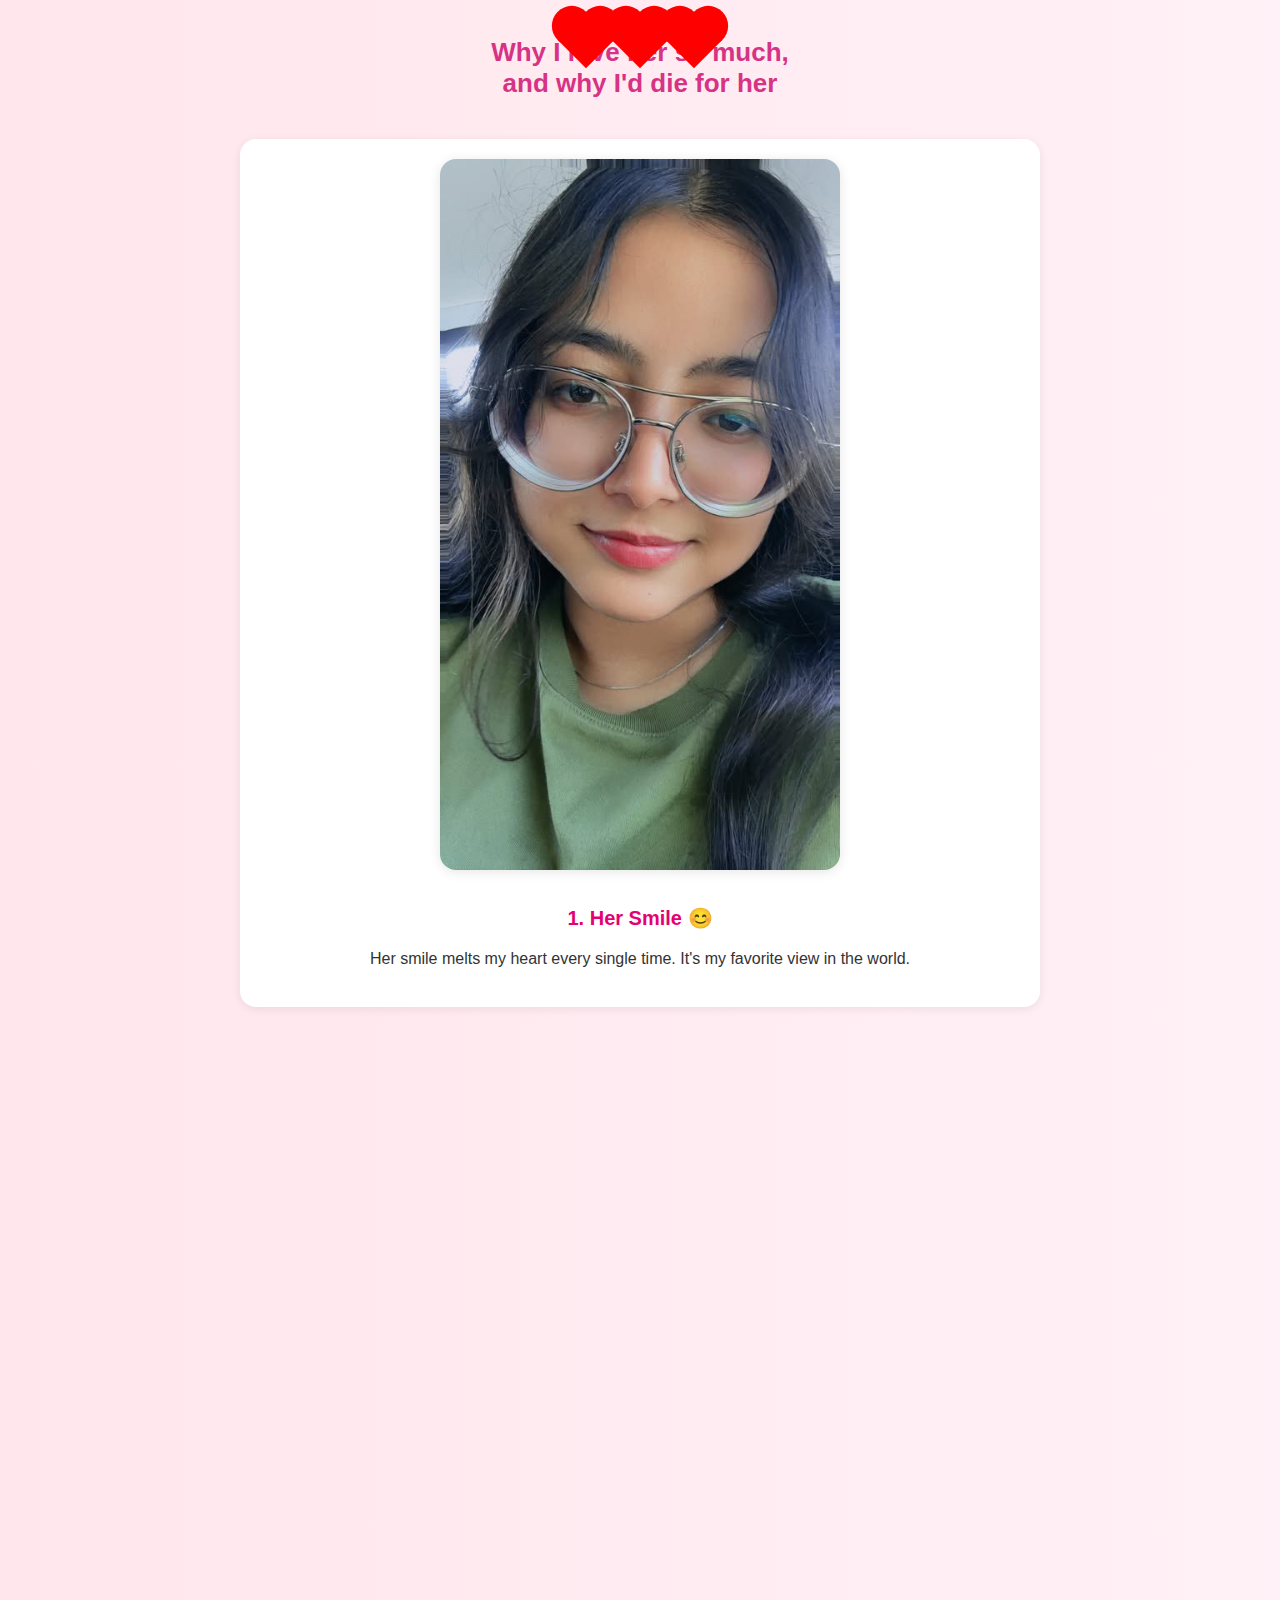
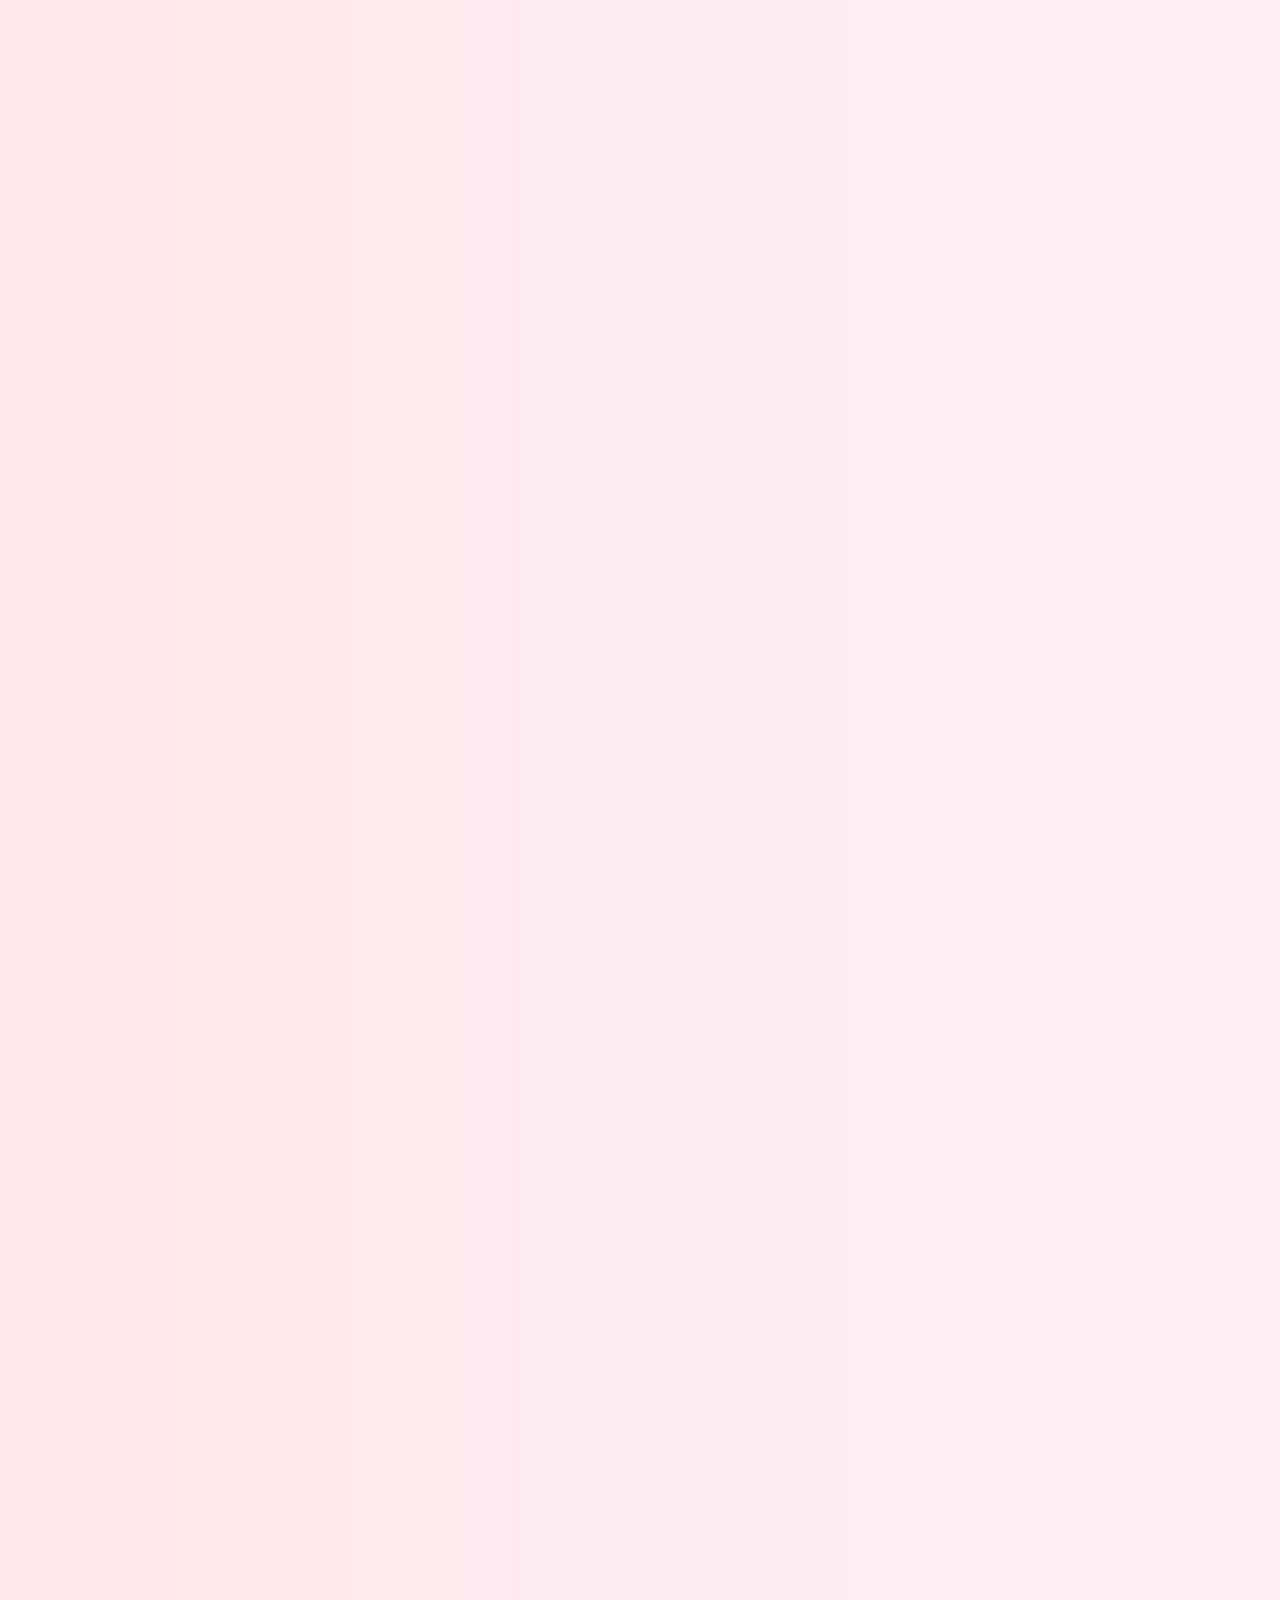
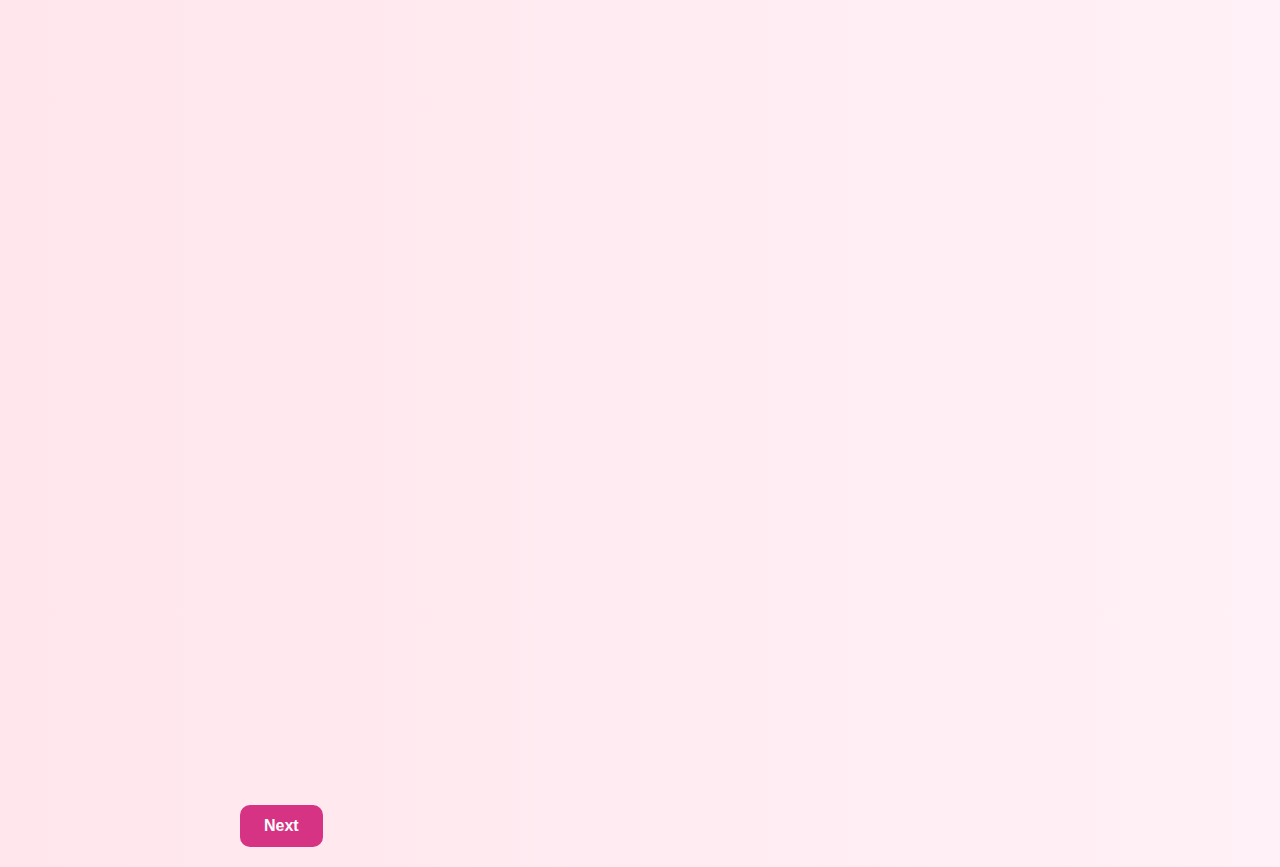
<file: index.html>
<!DOCTYPE html>
<html lang="en">
<head>
  <meta charset="UTF-8">
  <title>Why I Love You</title>
  <link rel="stylesheet" href="style.css">
</head>
<body>

  <div class="heart-container">
    <div class="heart"></div>
    <div class="heart heart2"></div>
    <div class="heart heart3"></div>
  </div>

  <div class="container">
    <h1>Why I love her so much,<br>and why I'd die for her</h1>

    <div class="reason fade-in">
      <img src="1.jpg" alt="Her Smile">
      <div>
        <h2>1. Her Smile 😊</h2>
        <p>Her smile melts my heart every single time. It's my favorite view in the world.</p>
      </div>
    </div>

    <div class="reason fade-in">
      <img src="2.jpg" alt="Her Personality">
      <div>
        <h2>2. Her Personality 💫</h2>
        <p>She's kind, strong, real, and everything I admire in a person. She's magic.</p>
      </div>
    </div>

    <div class="reason fade-in">
      <img src="3.jpg" alt="Obsessed">
      <div>
        <h2>3. I'm Obsessed with Her 💘</h2>
        <p>I think about her all the time. She's in my head, my heart, my dreams.</p>
      </div>
    </div>

    <div class="reason fade-in">
      <img src="4.jpg" alt="Her Voice">
      <div>
        <h2>4. Her Voice 🎶</h2>
        <p>Her voice is the calm in my chaos. It gives me peace like nothing else.</p>
      </div>
    </div>

    <div class="reason fade-in">
      <img src="5.jpg" alt="Perfect">
      <div>
        <h2>5. Everything About Her is Perfect ✨</h2>
        <p>From the way she talks to the way she exists — she's perfect to me in every way.</p>
      </div>
    </div>
<a href="apology.html" class="next-button">Next</a>
  </div>

  <script src="script.js"></script>
</body>
</html>
</file>
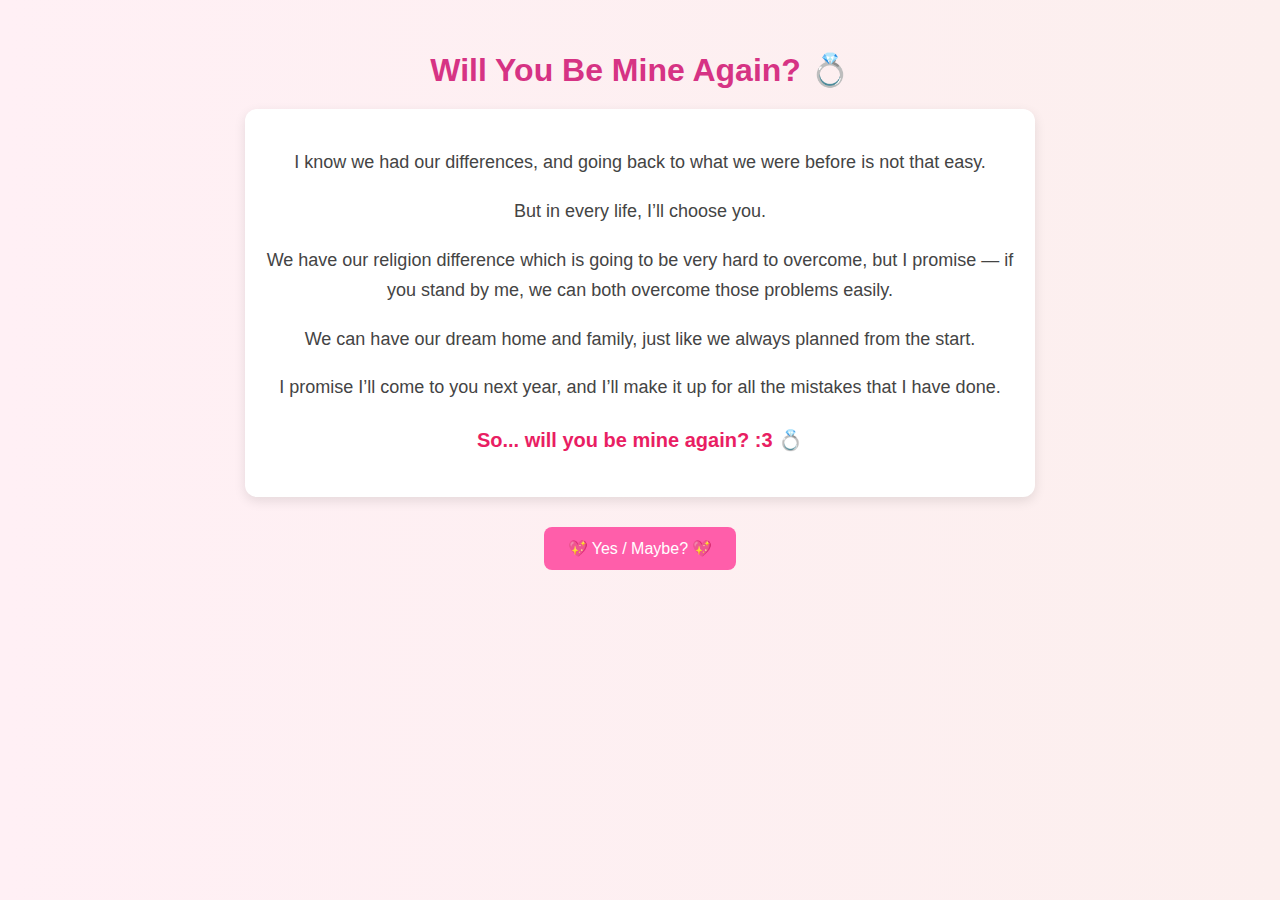
<file: proposal.html>
<!DOCTYPE html>
<html lang="en">
<head>
  <meta charset="UTF-8">
  <title>My Proposal</title>
  <style>
    body {
      margin: 0;
      font-family: 'Segoe UI', sans-serif;
      background: linear-gradient(to right, #fff0f5, #fcefee);
      display: flex;
      align-items: center;
      justify-content: center;
      flex-direction: column;
      padding: 30px;
      text-align: center;
      overflow-x: hidden;
    }

    h1 {
      color: #d63384;
      font-size: 32px;
      margin-bottom: 20px;
      animation: fadeIn 2s ease-in;
    }

    .proposal-text {
      font-size: 18px;
      color: #444;
      background: #fff;
      padding: 20px;
      border-radius: 12px;
      box-shadow: 0 4px 12px rgba(0,0,0,0.1);
      line-height: 1.7;
      animation: fadeInUp 1.5s ease;
      max-width: 750px;
    }

    .button {
      margin-top: 30px;
      padding: 12px 24px;
      background: #ff5eaa;
      color: #fff;
      border: none;
      border-radius: 8px;
      font-size: 16px;
      cursor: pointer;
      transition: 0.3s;
    }

    .button:hover {
      background: #e04e95;
    }

    @keyframes fadeIn {
      0% { opacity: 0; transform: scale(0.9); }
      100% { opacity: 1; transform: scale(1); }
    }

    @keyframes fadeInUp {
      0% { opacity: 0; transform: translateY(30px); }
      100% { opacity: 1; transform: translateY(0); }
    }
  </style>
</head>
<body>

  <h1>Will You Be Mine Again? 💍</h1>

  <div class="proposal-text">
    <p>I know we had our differences, and going back to what we were before is not that easy.</p>
    <p>But in every life, I’ll choose you.</p>
    <p>We have our religion difference which is going to be very hard to overcome, but I promise — if you stand by me, we can both overcome those problems easily.</p>
    <p>We can have our dream home and family, just like we always planned from the start.</p>
    <p>I promise I’ll come to you next year, and I’ll make it up for all the mistakes that I have done.</p>
    <p style="font-weight: bold; font-size: 20px; color: #e91e63;">So... will you be mine again? :3 💍</p>
  </div>

  <button class="button" onclick="alert('I’ll wait for your answer, no matter how long it takes. 💗')">💖 Yes / Maybe? 💖</button>

</body>
</html>
</file>
<file: style.css>
body {
  margin: 0;
  padding: 0;
  font-family: 'Arial', sans-serif;
  background: linear-gradient(to right, #ffe6ec, #fff1f7);
  color: #333;
}

.container {
  max-width: 800px;
  margin: auto;
  padding: 20px;
}

h1 {
  text-align: center;
  color: #d63384;
  margin-bottom: 40px;
  font-size: 26px;
  padding: 0 10px;
}

/* Heart animation */
.heart-container {
  position: fixed;
  top: 20px;
  width: 100%;
  text-align: center;
  z-index: 999;
  animation: fadeOut 4s forwards;
}

.heart {
  width: 40px;
  height: 40px;
  background: red;
  position: relative;
  display: inline-block;
  margin: 0 5px;
  transform: rotate(-45deg);
  animation: float 2s ease-in-out infinite;
}

.heart::before,
.heart::after {
  content: "";
  width: 40px;
  height: 40px;
  background: red;
  position: absolute;
  border-radius: 50%;
}

.heart::before {
  top: -20px;
  left: 0;
}

.heart::after {
  left: 20px;
  top: 0;
}

.heart2 { animation-delay: 0.5s; }
.heart3 { animation-delay: 1s; }

@keyframes float {
  0% { transform: translateY(0) rotate(-45deg); }
  50% { transform: translateY(-10px) rotate(-45deg); }
  100% { transform: translateY(0) rotate(-45deg); }
}

@keyframes fadeOut {
  0% { opacity: 1; }
  100% { opacity: 0; display: none; }
}

/* Reasons Section */
.reason {
  background: #fff;
  padding: 20px;
  margin: 25px 0;
  border-radius: 16px;
  box-shadow: 0 2px 10px rgba(0,0,0,0.08);
  text-align: center;
  animation: fadeIn 1s ease;
}

.reason img {
  width: 90%;
  max-width: 400px;
  height: auto;
  border-radius: 16px;
  margin-bottom: 15px;
  box-shadow: 0 2px 12px rgba(0,0,0,0.1);
}

.reason h2 {
  color: #e60073;
  font-size: 20px;
  margin-bottom: 8px;
}

.reason p {
  font-size: 16px;
  line-height: 1.6;
  padding: 0 10px;
}

/* Animation */
.fade-in {
  opacity: 0;
  transform: translateY(30px);
  transition: all 0.8s ease;
}

.fade-in.visible {
  opacity: 1;
  transform: translateY(0);
}
.next-button {
  display: inline-block;
  margin-top: 30px;
  padding: 12px 24px;
  background-color: #d63384;
  color: #fff;
  text-decoration: none;
  border-radius: 10px;
  font-weight: bold;
  font-size: 16px;
  transition: 0.3s;
}

.next-button:hover {
  background-color: #bf296f;
}
</file>
